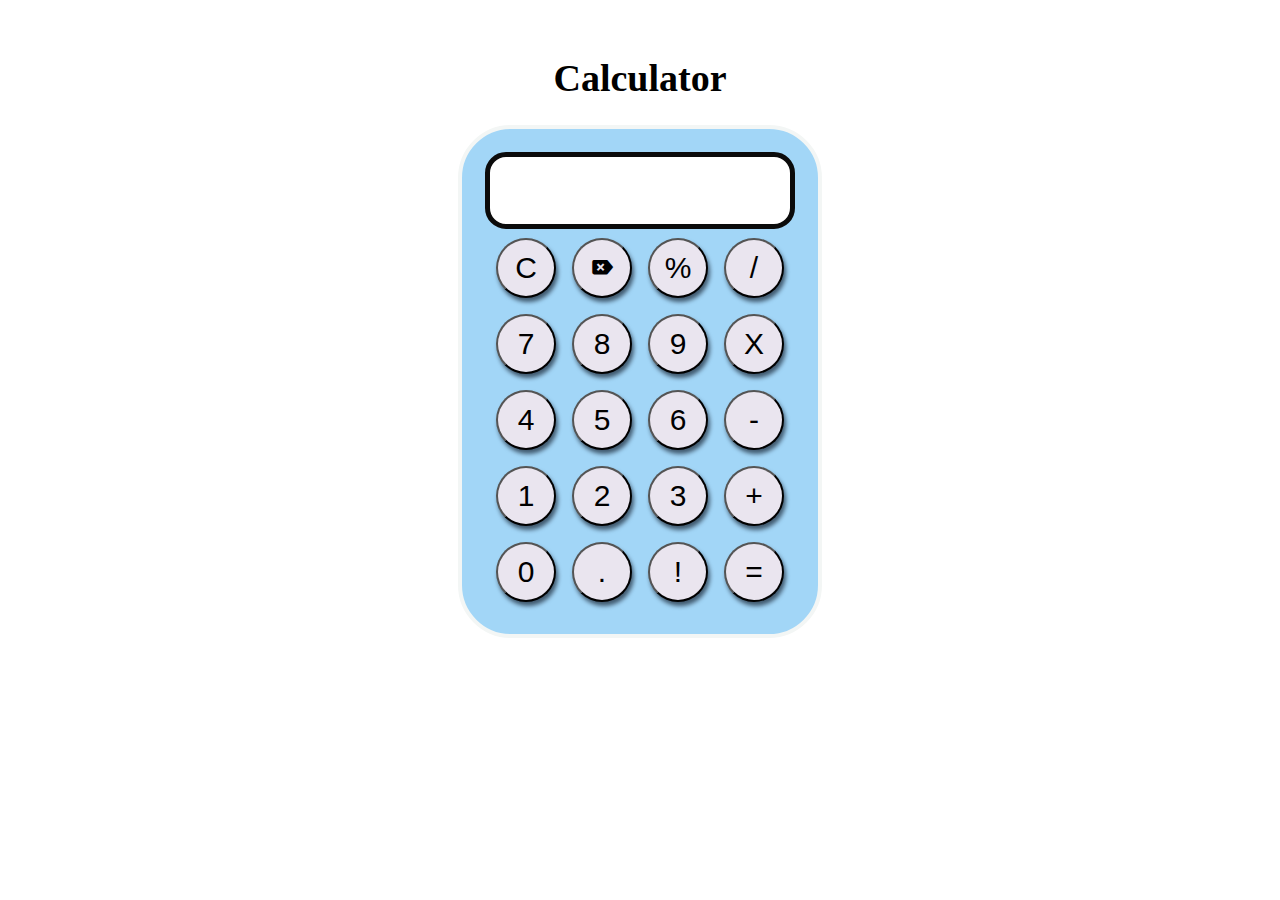
<file: level2_task1_Calculator/index.html>
<!DOCTYPE html>
<html lang="en">
<head>
    <meta charset="UTF-8">
    <meta http-equiv="X-UA-Compatible" content="IE=edge">
    <meta name="viewport" content="width=device-width, initial-scale=1.0">
    <title>Calculator</title>
    <link rel="stylesheet" href="https://cdnjs.cloudflare.com/ajax/libs/font-awesome/6.1.1/css/all.min.css" integrity="sha512-KfkfwYDsLkIlwQp6LFnl8zNdLGxu9YAA1QvwINks4PhcElQSvqcyVLLD9aMhXd13uQjoXtEKNosOWaZqXgel0g==" crossorigin="anonymous" referrerpolicy="no-referrer" />
    <link href="https://unpkg.com/boxicons@2.1.2/css/boxicons.min.css" rel="stylesheet">
    <link rel="stylesheet" href="calc.css">

</head>
<body>
    <div class="container">
        <h1>Calculator</h1>

        <div class="calculator">

            
            <input type="text" name="screen" id="screen">
            <table>
                <tr>
                    
                    <td><button><div class="oper">C</button></td>
                    <td><button class="Clear" class="spc-btn"><i
                        class='bx bxs-tag-x bx-flip-horizontal bx-sm'></i></button></td>
                    <td><button><div class="oper">%</button></td>
                    <td><button><div class="oper">/</button></td>                   
                </tr>
                <tr>
                    <td><button><div class="num">7</button></td>
                    <td><button><div class="num">8</button></td>
                    <td><button><div class="num">9</button></td>
                    <td><button><div class="oper">X</button></td>
                </tr>
                <tr>
                    <td><button><div class="num">4</button></td>
                    <td><button><div class="num">5</button></td>
                    <td><button><div class="num">6</button></td>
                    <td><button><div class="oper">-</button></td>
                </tr>
                <tr>
                    <td><button><div class="num">1</button></td>
                    <td><button><div class="num">2</button></td>
                    <td><button><div class="num">3</button></td>
                    <td><button><div class="oper">+</button></td>
                </tr>
                <tr>
                    <td><button><div class="zero"><div class="num">0</button></td>
                    <td><button>.</button></td>
                    <td><button class="factorial" onclick="ans()">!</button></td>
                    <td><button><div class="oper">=</button></td>
                </tr>
            </table>
        </div>
    </div>

</body>
<script src="script.js"></script>

</html>
</file>
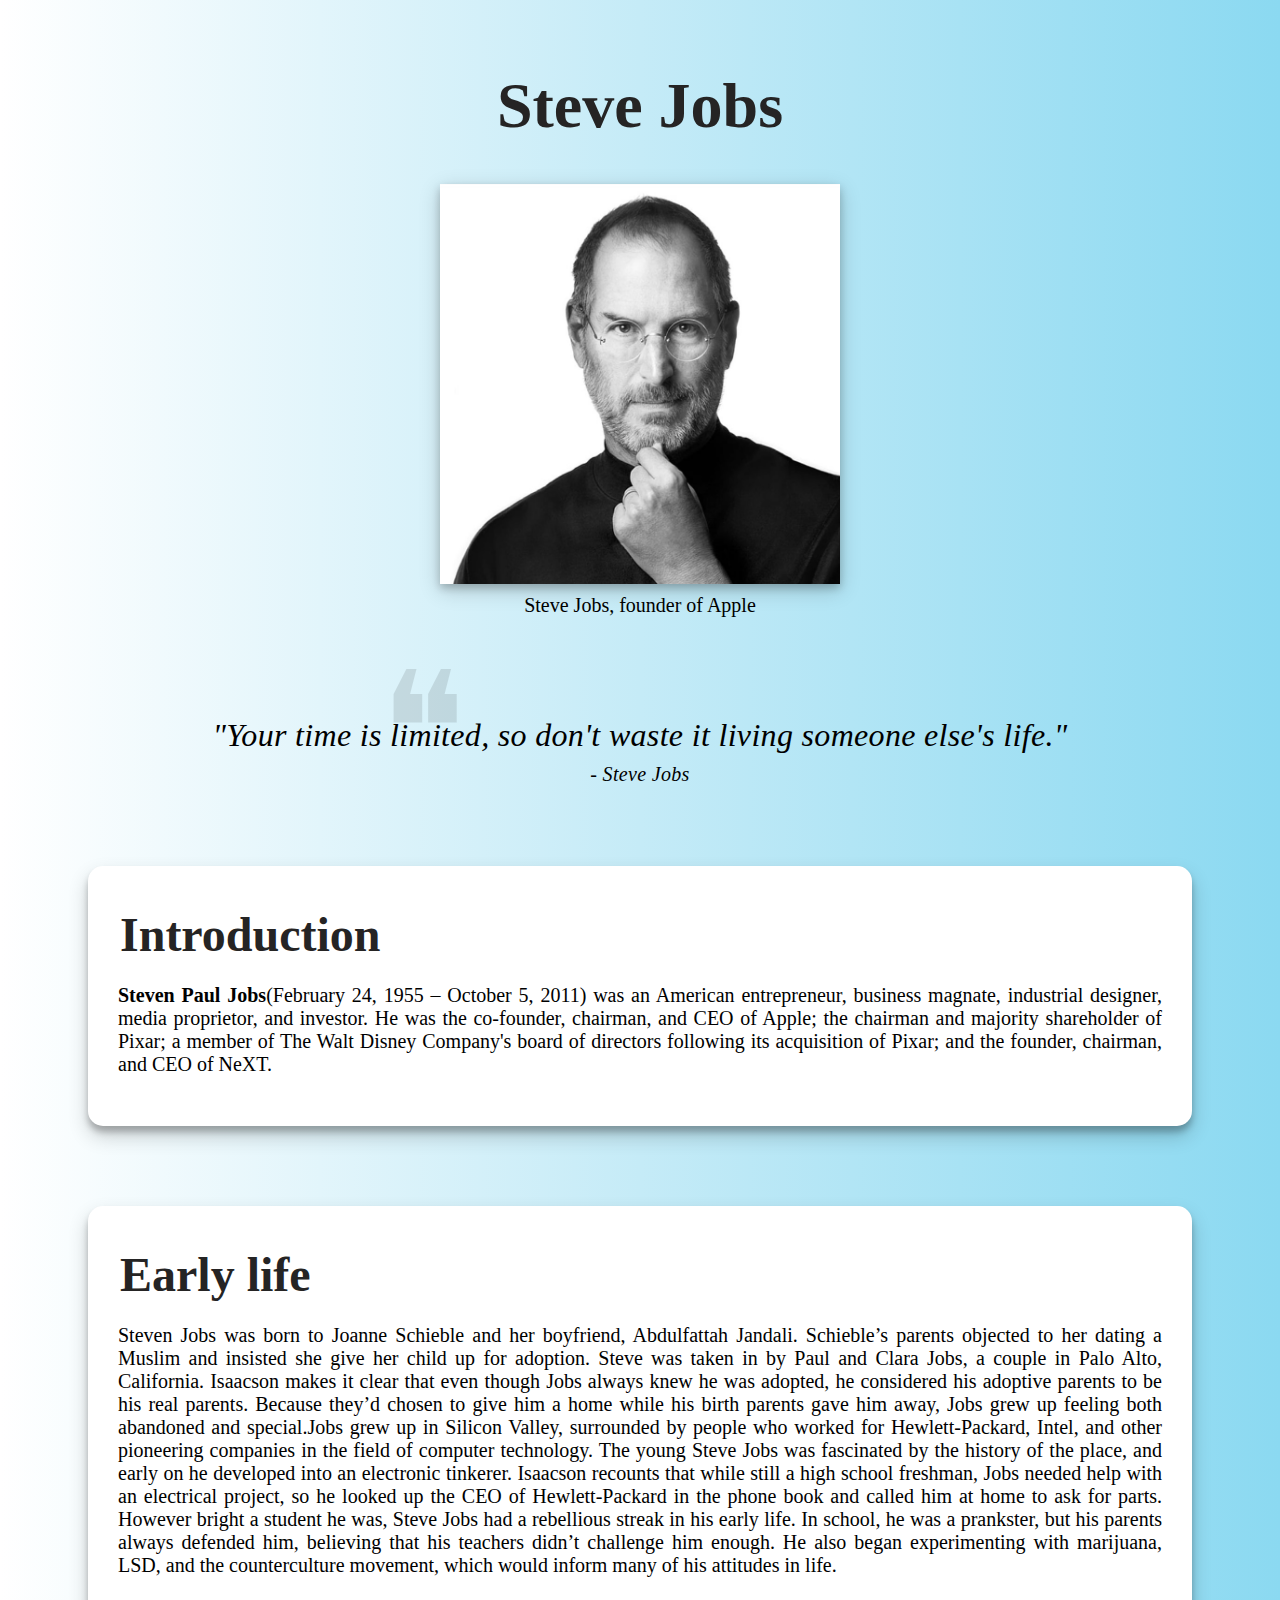
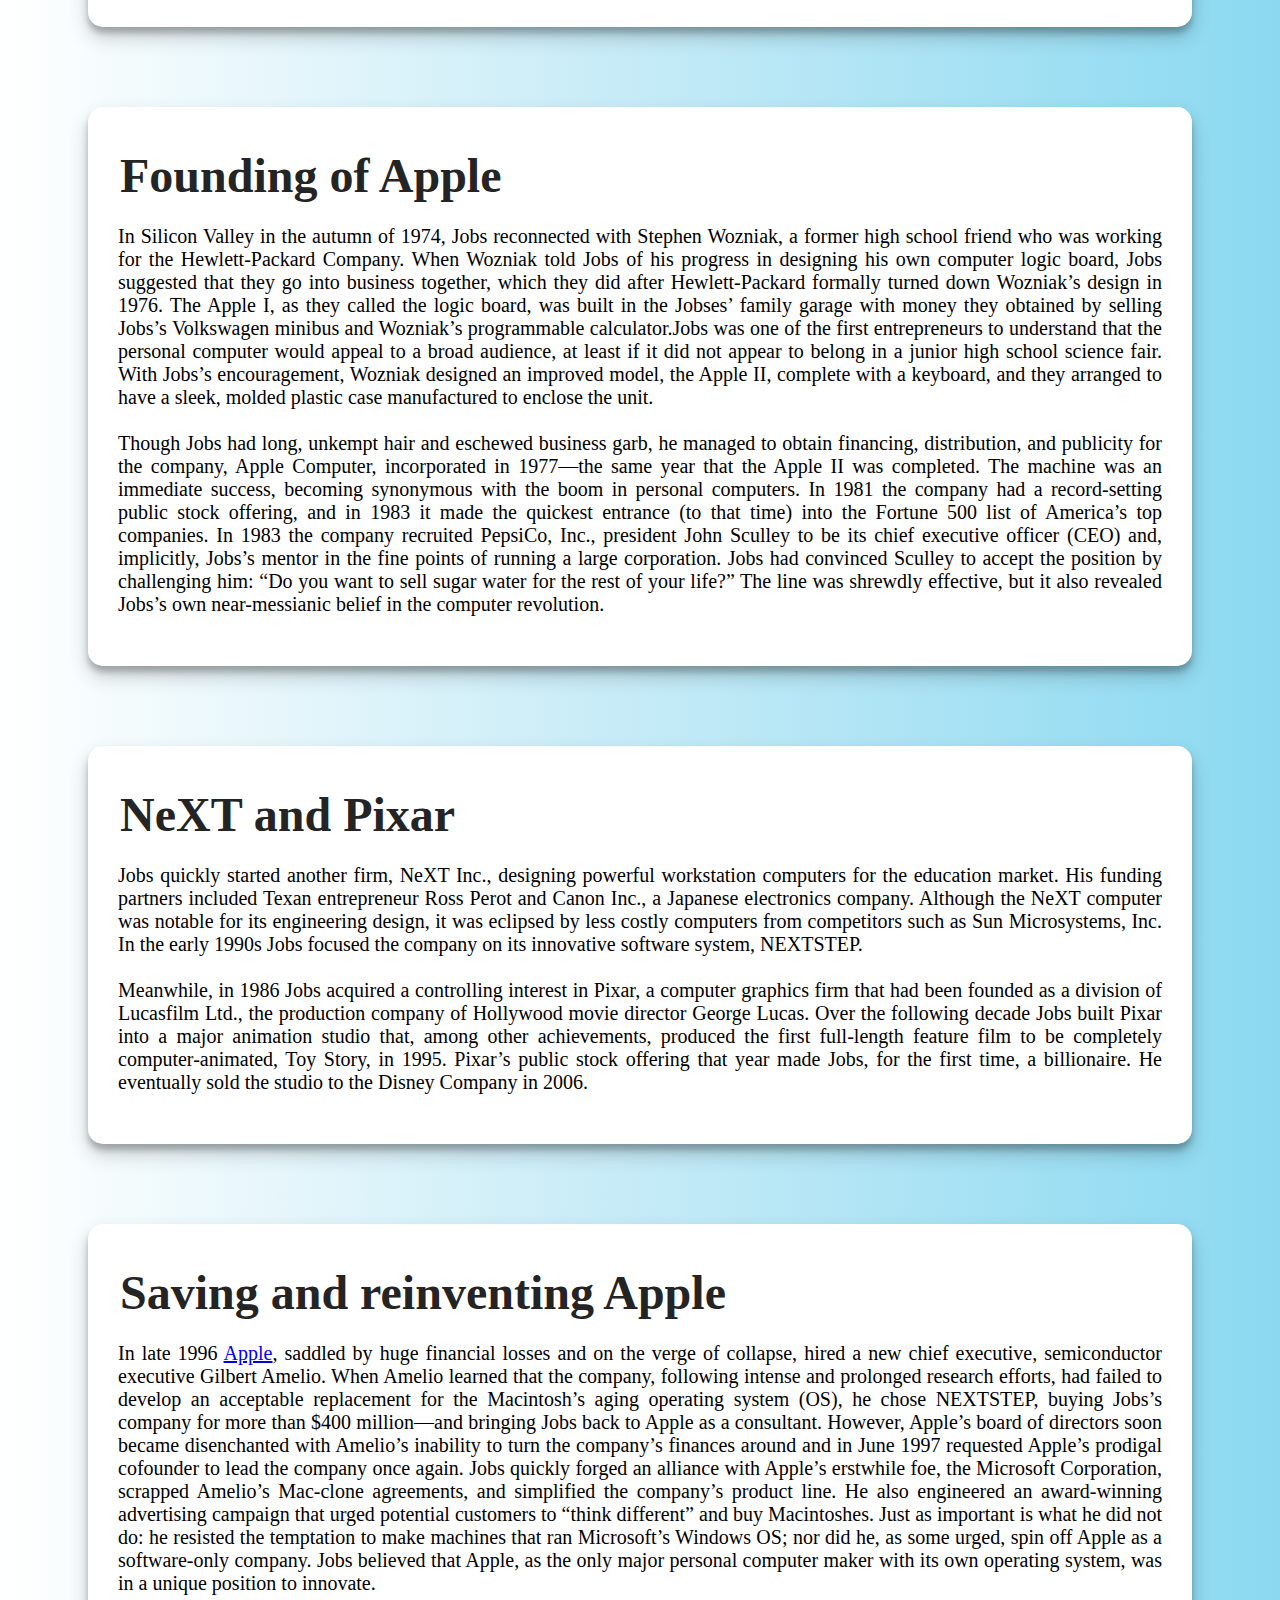
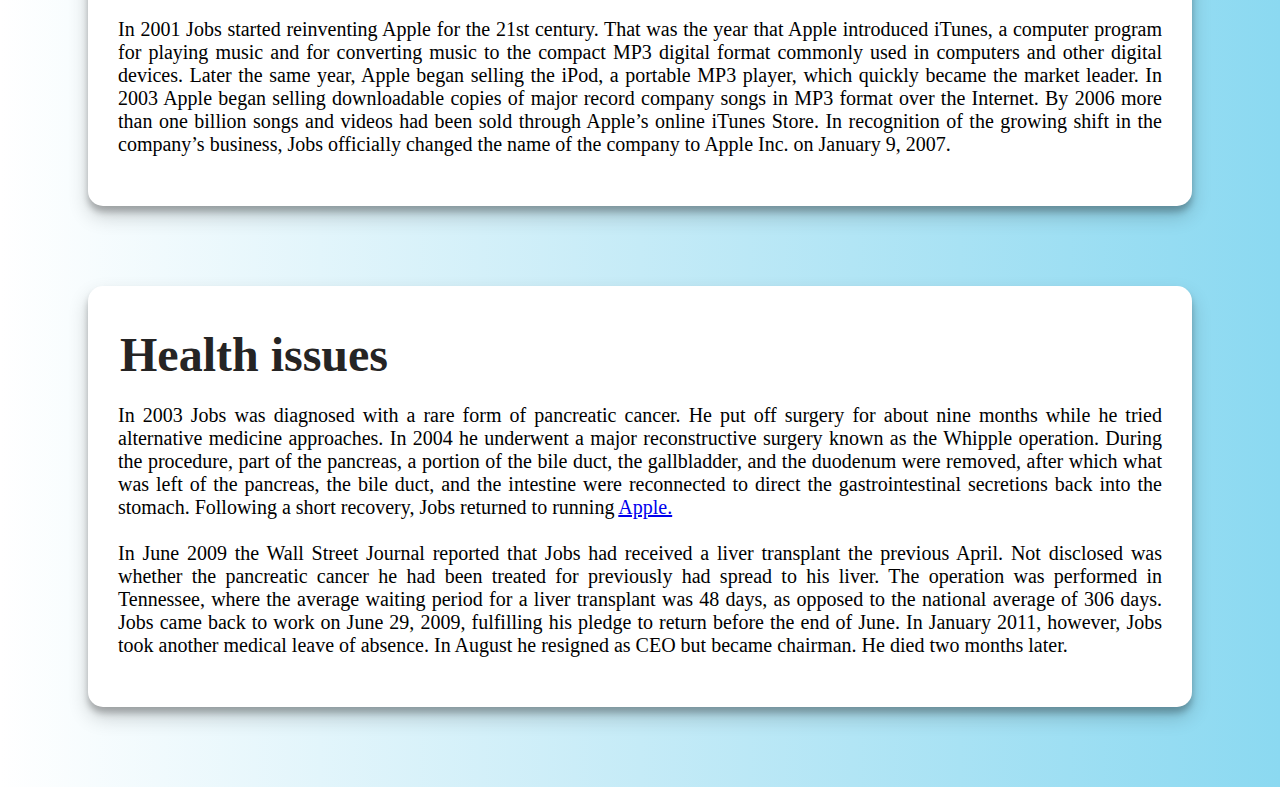
<file: Level2_task2_Tribute page/index.html>
<!DOCTYPE html>
<html lang="en">
<head>
    <meta charset="UTF-8">
    <meta http-equiv="X-UA-Compatible" content="IE=edge">
    <meta name="viewport" content="width=device-width, initial-scale=1.0">
    <link rel="stylesheet" href="style.css" />
    <title>Tribute Page- Steve Jobs</title>
</head>
<body>
    <h3>Steve Jobs</h3>
    <img src="Steve_jobs.jpg" width="400" height="400">
    <div class="img-caption">Steve Jobs, founder of Apple</div>
    <div class="blockquote">
        <div class="citation">"Your time is limited, so don't waste it living someone else's life."
            <div class="cite">- Steve Jobs</div>
        </div>
    </div>

    <div class="information">
        <div class="introduction"><h4>Introduction</h4>
            <p><b>Steven Paul Jobs</b>(February 24, 1955 – October 5, 2011) was an American entrepreneur, business magnate, industrial designer, media proprietor, and investor. He was the co-founder, chairman, and CEO of Apple; the chairman and majority shareholder of Pixar; a member of The Walt Disney Company's board of directors following its acquisition of Pixar; and the founder, chairman, and CEO of NeXT.</p>
        </div>
        <div class="early_life"><h4>Early life</h4>
            <p>Steven Jobs was born to Joanne Schieble and her boyfriend, Abdulfattah Jandali. Schieble’s parents objected to her dating a Muslim and insisted she give her child up for adoption. Steve was taken in by Paul and Clara Jobs, a couple in Palo Alto, California. Isaacson makes it clear that even though Jobs always knew he was adopted, he considered his adoptive parents to be his real parents. Because they’d chosen to give him a home while his birth parents gave him away, Jobs grew up feeling both abandoned and special.Jobs grew up in Silicon Valley, surrounded by people who worked for Hewlett-Packard, Intel, and other pioneering companies in the field of computer technology. The young Steve Jobs was fascinated by the history of the place, and early on he developed into an electronic tinkerer. Isaacson recounts that while still a high school freshman, Jobs needed help with an electrical project, so he looked up the CEO of Hewlett-Packard in the phone book and called him at home to ask for parts.
            However bright a student he was, Steve Jobs had a rebellious streak in his early life. In school, he was a prankster, but his parents always defended him, believing that his teachers didn’t challenge him enough. He also began experimenting with marijuana, LSD, and the counterculture movement, which would inform many of his attitudes in life.</p>
        </div>
        <div class="apple"><h4>Founding of Apple</h4>
            <p>In Silicon Valley in the autumn of 1974, Jobs reconnected with Stephen Wozniak, a former high school friend who was working for the Hewlett-Packard Company. When Wozniak told Jobs of his progress in designing his own computer logic board, Jobs suggested that they go into business together, which they did after Hewlett-Packard formally turned down Wozniak’s design in 1976. The Apple I, as they called the logic board, was built in the Jobses’ family garage with money they obtained by selling Jobs’s Volkswagen minibus and Wozniak’s programmable calculator.Jobs was one of the first entrepreneurs to understand that the personal computer would appeal to a broad audience, at least if it did not appear to belong in a junior high school science fair. With Jobs’s encouragement, Wozniak designed an improved model, the Apple II, complete with a keyboard, and they arranged to have a sleek, molded plastic case manufactured to enclose the unit.<br><br>
                
                Though Jobs had long, unkempt hair and eschewed business garb, he managed to obtain financing, distribution, and publicity for the company, Apple Computer, incorporated in 1977—the same year that the Apple II was completed. The machine was an immediate success, becoming synonymous with the boom in personal computers. In 1981 the company had a record-setting public stock offering, and in 1983 it made the quickest entrance (to that time) into the Fortune 500 list of America’s top companies. In 1983 the company recruited PepsiCo, Inc., president John Sculley to be its chief executive officer (CEO) and, implicitly, Jobs’s mentor in the fine points of running a large corporation. Jobs had convinced Sculley to accept the position by challenging him: “Do you want to sell sugar water for the rest of your life?” The line was shrewdly effective, but it also revealed Jobs’s own near-messianic belief in the computer revolution.</p>
        </div>
        <div class="np"><h4>NeXT and Pixar</h4>
            <p>Jobs quickly started another firm, NeXT Inc., designing powerful workstation computers for the education market. His funding partners included Texan entrepreneur Ross Perot and Canon Inc., a Japanese electronics company. Although the NeXT computer was notable for its engineering design, it was eclipsed by less costly computers from competitors such as Sun Microsystems, Inc. In the early 1990s Jobs focused the company on its innovative software system, NEXTSTEP.<br><br>

                Meanwhile, in 1986 Jobs acquired a controlling interest in Pixar, a computer graphics firm that had been founded as a division of Lucasfilm Ltd., the production company of Hollywood movie director George Lucas. Over the following decade Jobs built Pixar into a major animation studio that, among other achievements, produced the first full-length feature film to be completely computer-animated, Toy Story, in 1995. Pixar’s public stock offering that year made Jobs, for the first time, a billionaire. He eventually sold the studio to the Disney Company in 2006.</p>
        </div>
        <div class="sr"><h4>Saving and reinventing Apple</h4>
        <p>In late 1996 <a href= "https://www.britannica.com/biography/Steve-Jobs/Saving-Apple">Apple</a>, saddled by huge financial losses and on the verge of collapse, hired a new chief executive, semiconductor executive Gilbert Amelio. When Amelio learned that the company, following intense and prolonged research efforts, had failed to develop an acceptable replacement for the Macintosh’s aging operating system (OS), he chose NEXTSTEP, buying Jobs’s company for more than $400 million—and bringing Jobs back to Apple as a consultant. However, Apple’s board of directors soon became disenchanted with Amelio’s inability to turn the company’s finances around and in June 1997 requested Apple’s prodigal cofounder to lead the company once again. Jobs quickly forged an alliance with Apple’s erstwhile foe, the Microsoft Corporation, scrapped Amelio’s Mac-clone agreements, and simplified the company’s product line. He also engineered an award-winning advertising campaign that urged potential customers to “think different” and buy Macintoshes. Just as important is what he did not do: he resisted the temptation to make machines that ran Microsoft’s Windows OS; nor did he, as some urged, spin off Apple as a software-only company. Jobs believed that Apple, as the only major personal computer maker with its own operating system, was in a unique position to innovate.<br><br>
            In 2001 Jobs started reinventing Apple for the 21st century. That was the year that Apple introduced iTunes, a computer program for playing music and for converting music to the compact MP3 digital format commonly used in computers and other digital devices. Later the same year, Apple began selling the iPod, a portable MP3 player, which quickly became the market leader. In 2003 Apple began selling downloadable copies of major record company songs in MP3 format over the Internet. By 2006 more than one billion songs and videos had been sold through Apple’s online iTunes Store. In recognition of the growing shift in the company’s business, Jobs officially changed the name of the company to Apple Inc. on January 9, 2007.
        </p>
        </div>
        <div class="health"><h4>Health issues</h4>
        <p>In 2003 Jobs was diagnosed with a rare form of pancreatic cancer. He put off surgery for about nine months while he tried alternative medicine approaches. In 2004 he underwent a major reconstructive surgery known as the Whipple operation. During the procedure, part of the pancreas, a portion of the bile duct, the gallbladder, and the duodenum were removed, after which what was left of the pancreas, the bile duct, and the intestine were reconnected to direct the gastrointestinal secretions back into the stomach. Following a short recovery, Jobs returned to running <a href="https://www.britannica.com/biography/Steve-Jobs/Saving-Apple">Apple.</a><br><br>
           In June 2009 the Wall Street Journal reported that Jobs had received a liver transplant the previous April. Not disclosed was whether the pancreatic cancer he had been treated for previously had spread to his liver. The operation was performed in Tennessee, where the average waiting period for a liver transplant was 48 days, as opposed to the national average of 306 days. Jobs came back to work on June 29, 2009, fulfilling his pledge to return before the end of June. In January 2011, however, Jobs took another medical leave of absence. In August he resigned as CEO but became chairman. He died two months later.</p>
    </div>
    </div>
</body>
</html>
</file>
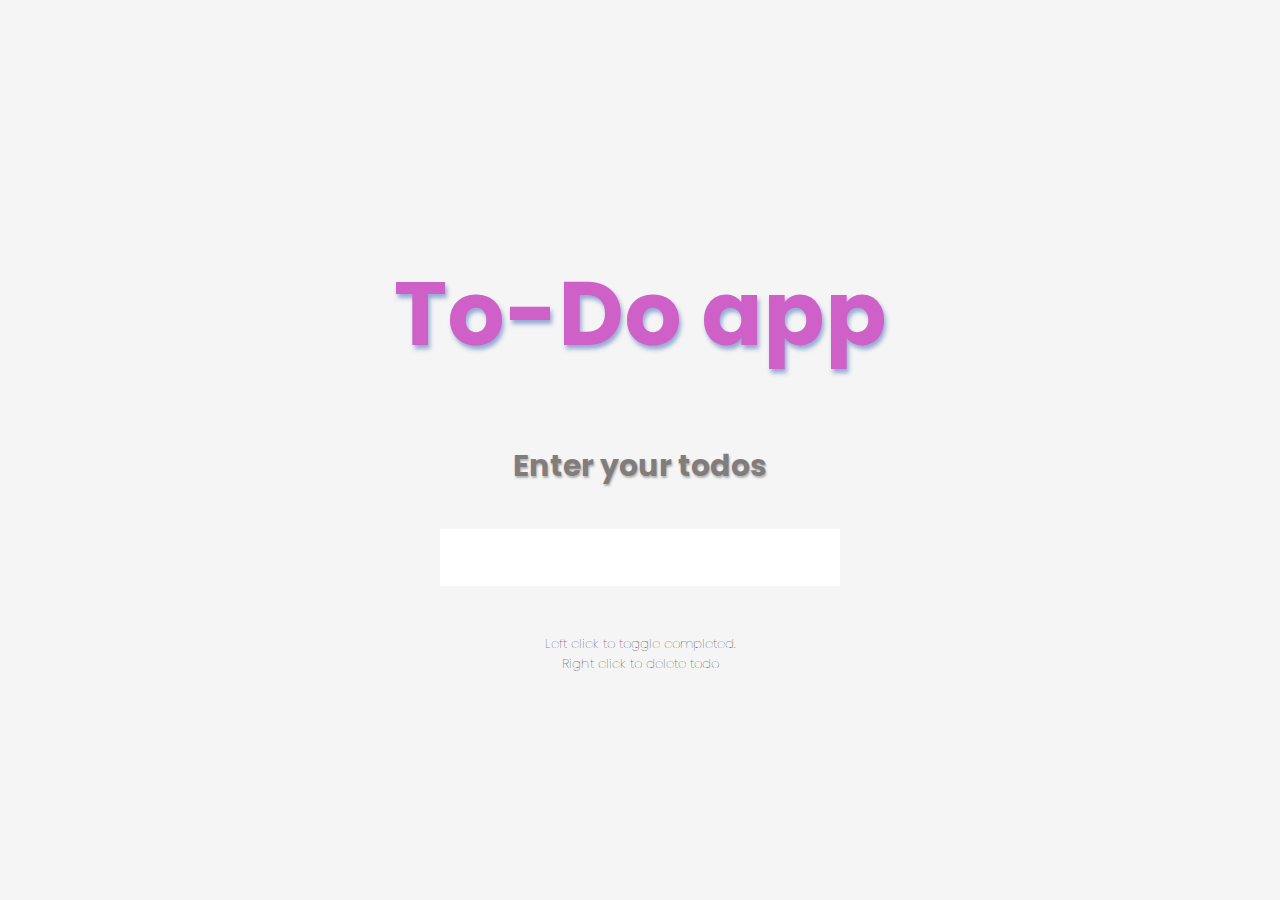
<file: Level2_task3_To-do-app/index.html>
<!DOCTYPE html>
<html lang="en">
<head>
    <meta charset="UTF-8">
    <meta http-equiv="X-UA-Compatible" content="IE=edge">
    <meta name="viewport" content="width=device-width, initial-scale=1.0">
    <link rel="stylesheet" href="style.css" />
    <title>To-Do_App</title>
</head>
<body>
    <h1>To-Do app</h1>
    <h4>Enter your todos</h4>
    <form id="form">
        <input type="text" class="input" id="input" autocomplete="off">
        <ul class="todos" id="todos"></ul>
    </form>

    <small>Left click to toggle completed.<br> Right click to delete todo</small>
    <script src="script.js"></script>
</body>
</html>
</file>
<file: level2_task1_Calculator/calc.css>
/* body{
    background: linear-gradient(to left, rgb(38, 54, 196), rgb(148, 20, 148));
} */
.container{
    text-align: center;
    margin-top:56px
}

table{
    margin: auto;
}

input{
    border-radius: 21px;
    border: 5px solid #0b0b0b;
    font-size:34px;
    height: 65px;
    width: 296px;
}

button{
    border-radius: 50px;
    font-size: 30px;
    background: #eae5ef;
    width: 60px;
    height: 60px;
    margin: 6px;
    box-shadow: 2px 4px 4px rgba(2, 9, 22, 0.6);
    cursor: pointer;
}

button:hover{
    font-size: 34px;
}

.calculator{ 
    border: 4px solid #f3f6f5;
    background-color: #f2edf2;
    padding: 23px;
    border-radius: 53px;
    display: inline-block;
    background:  rgb(162, 214, 247);
}
    
h1{
    font-size: 38px;
    font-family: 'Poppins';
    color: #000000;
}

.zero{
    grid-column: 1 / 3;
}
</file>
<file: Level2_task2_Tribute page/style.css>
body {
    font-family: "SF Pro Display", sans serif;
    max-width: 1920px;
    font-size: 16px;
    background: linear-gradient(to right, rgba(241, 237, 237, 0), rgb(197, 235, 247),rgb(139, 217, 241));
}

h3{
    text-align: center;
    font-size: 4em;
    padding: 5px;
    margin-bottom: 4vh;
    color: #252424;
}

img{
    box-shadow: 0 4px 8px 0 rgba(0, 0, 0, 0.2), 0 6px 20px 0 rgba(0, 0, 0, 0.19);
    display: block;
    margin-left: auto;
    margin-right: auto;
}

.img-caption {
    font-size: 1.250em;
    text-align: center;
    padding: 10px;
}

blockquote {
    position: relative;
}

.blockquote::before {
    content: "\275D";
    font-size: 10em;
    display: inline-block;
    position: absolute;
    top: 637px; 
    left: 380px;
    right: 300px;
    opacity: 0.1;
}

.citation{
    font-size: 2em;
    font-weight: 300;
    font-style: italic;
    letter-spacing: 0.01em;
    margin-top: 4vh;
    text-align: center;
    margin-top: 10vh;
    color: black;
}

.cite{
    font-size: 20px;
    margin-top: 1vh;
    color: black;
}

.information{
    font-family: "Poppins", "sans serif";
}

.introduction,.early_life,.apple,.np,.sr,.health{
    margin: 80px;
    text-align: justify;
    padding: 30px 30px;
    background-color: white;
    position: relative;
    box-shadow: 0 10px 20px rgba(0,0,0,0.19), 0 6px 6px rgba(0,0,0,0.23);
    border-radius: 15px;
    
}

.introduction:hover{
    color: #332f2f;
    transform: scale(1.005);
}

.early_life:hover{
    color: #332f2f;
    transform: scale(1.005);
}

.apple:hover{
    color: #332f2f;
    transform: scale(1.005);
}

.np:hover{
    color: #332f2f;
    transform: scale(1.005); 
}

.sr:hover{
    color: #332f2f;
    transform: scale(1.005);
}

.health:hover{
    color: #332f2f;
    transform: scale(1.005);
}

p{
    font-size: 20px;
}

h4{
    text-align: left;
    font-size: 3em;
    padding: 2px;
    margin-bottom: 2vh;
    margin-top: 1vh;;
    color: #252424;
}
</file>
<file: Level2_task3_To-do-app/style.css>
@import url('https://fonts.googleapis.com/css2?family=Poppins:wght@200;400&display=swap');

*{
    box-sizing:border-box;
}
body{
    background-color: #f5f5f5;
    color: #444;
    font-family: 'Poppins',sans-serif;
    display: flex;
    flex-direction: column;
    align-items: center;
    justify-content: center;
    height: 100vh;
    overflow: hidden;
    margin: 0;
}

h1{
    color: rgb(197, 59, 190);
    font-size: 90px;
    text-align: center;
    opacity: 0.8;
    padding-bottom: 0;
    margin-top: 20px;
    text-shadow: 2px 4px 4px rgba(46,91,173,0.6);
}

h4{
    color: #110808;
    font-size: 30px;
    opacity: 0.5;
    text-align: left;
    margin-top: 0rem;
    text-shadow: 1px 2px 2px rgba(27, 27, 27, 0.6);
}

h4:hover{
    color: #332f2f;
    font-size: 35px;
}

form{
    /* box-shadow: 0 4px 10px rgba(0, 0, 0, 0.1); */
    max-width: 100%;
    width: 400px;
}

.input{
    border: none;
    color: #383333;
    font-family: 'Poppins',sans-serif;
    font-size: 1rem;
    padding: 1rem 2rem;
    display: block;
    width: 100%;
}

.input::placeholder{
    color: #d5d5d5;
}

.input:focus{
    outline-color: rgb(197, 59, 190);
}

.todos{
    background-color: #fff;
    padding: 0;
    list-style-type: none;
}

.todos li{
    border-top: 1px solid #e5e5e5;
    cursor: pointer;
    font-size: 1.25rem;
    padding: 1rem 2 rem;
    text-align: center;
}

.todos li.completed{
    color: #b6b6b6;
    text-decoration: line-through;
    padding-top: 2rem;
}

small{
    color: #100f0f;
    margin-top: 2rem;
    font-family: 'Poppins',sans-serif;
    text-align: center;
    font-weight: 100;
}
</file>
